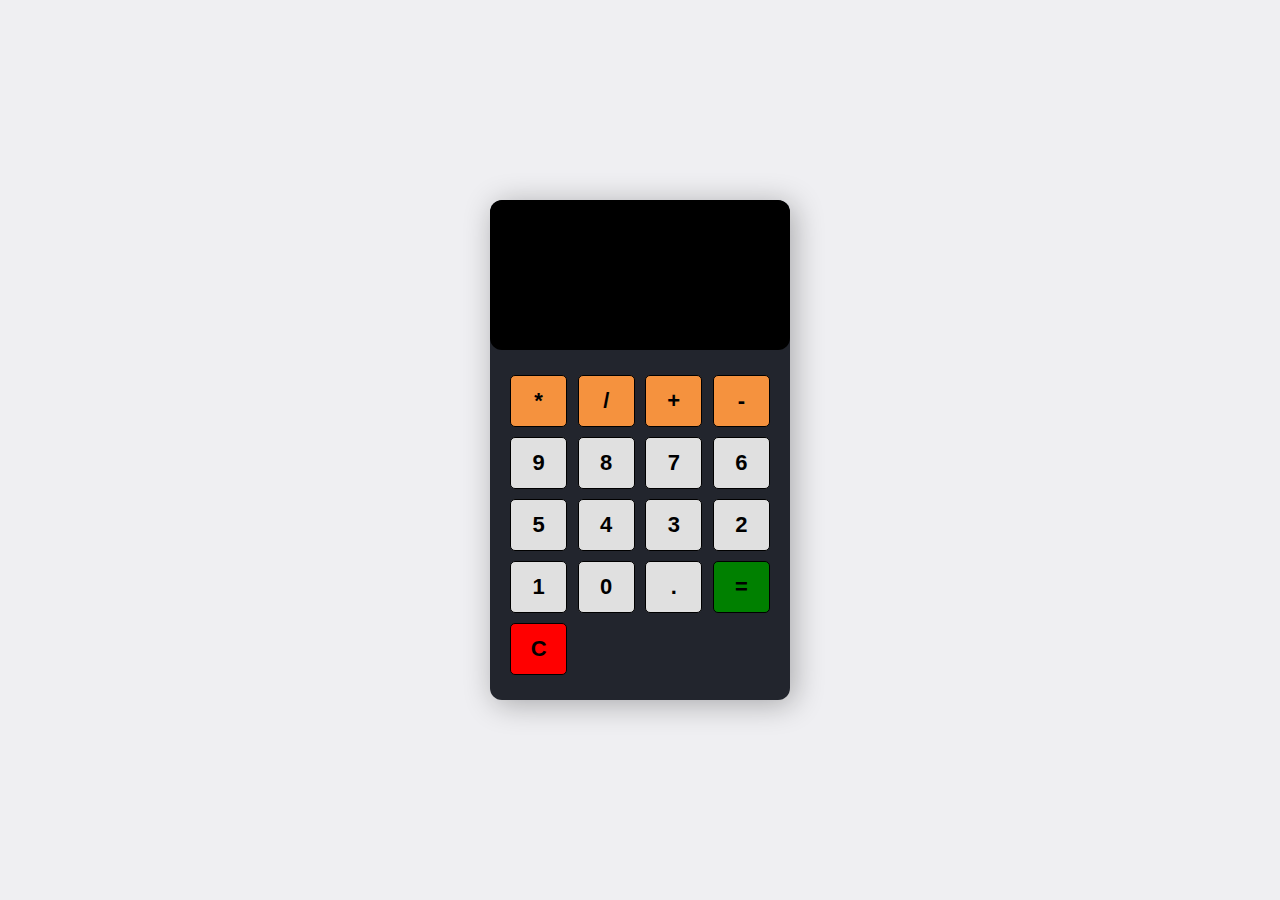
<file: calculator/index.html>
<!DOCTYPE html>

<html>

<head>
    <meta charset="utf-8">
    <meta http-equiv="X-UA-Compatible" content="IE=edge">
    <title>Calculator</title>
    <meta name="description" content="">
    <meta name="viewport" content="width=device-width, initial-scale=1">
    <link rel="stylesheet" href="styles.css">
</head>

<body>
    <section class="calculator">
        <form>
            <input type="text" class="screen">
        </form>
        <div class="buttons">
            <button type="button" class="btn btn-yellow" data-num="*">*</button>
            <button type="button" class="btn btn-yellow" data-num="/">/</button>
            <button type="button" class="btn btn-yellow" data-num="+">+</button>
            <button type="button" class="btn btn-yellow" data-num="-">-</button>

            <button type="button" class="btn btn-grey" data-num="9">9</button>
            <button type="button" class="btn btn-grey" data-num="8">8</button>
            <button type="button" class="btn btn-grey" data-num="7">7</button>
            <button type="button" class="btn btn-grey" data-num="6">6</button>
            <button type="button" class="btn btn-grey" data-num="5">5</button>
            <button type="button" class="btn btn-grey" data-num="4">4</button>
            <button type="button" class="btn btn-grey" data-num="3">3</button>
            <button type="button" class="btn btn-grey" data-num="2">2</button>
            <button type="button" class="btn btn-grey" data-num="1">1</button>
            <button type="button" class="btn btn-grey" data-num="0">0</button>
            <button type="button" class="btn btn-grey" data-num=".">.</button>

            <button type="button" class="btn-equal">=</button>
            <button type="button" class="btn-clear">C</button>
        </div>
    </section>


    <script src="index.js" charset="utf-8"></script>
</body>

</html>
</file>
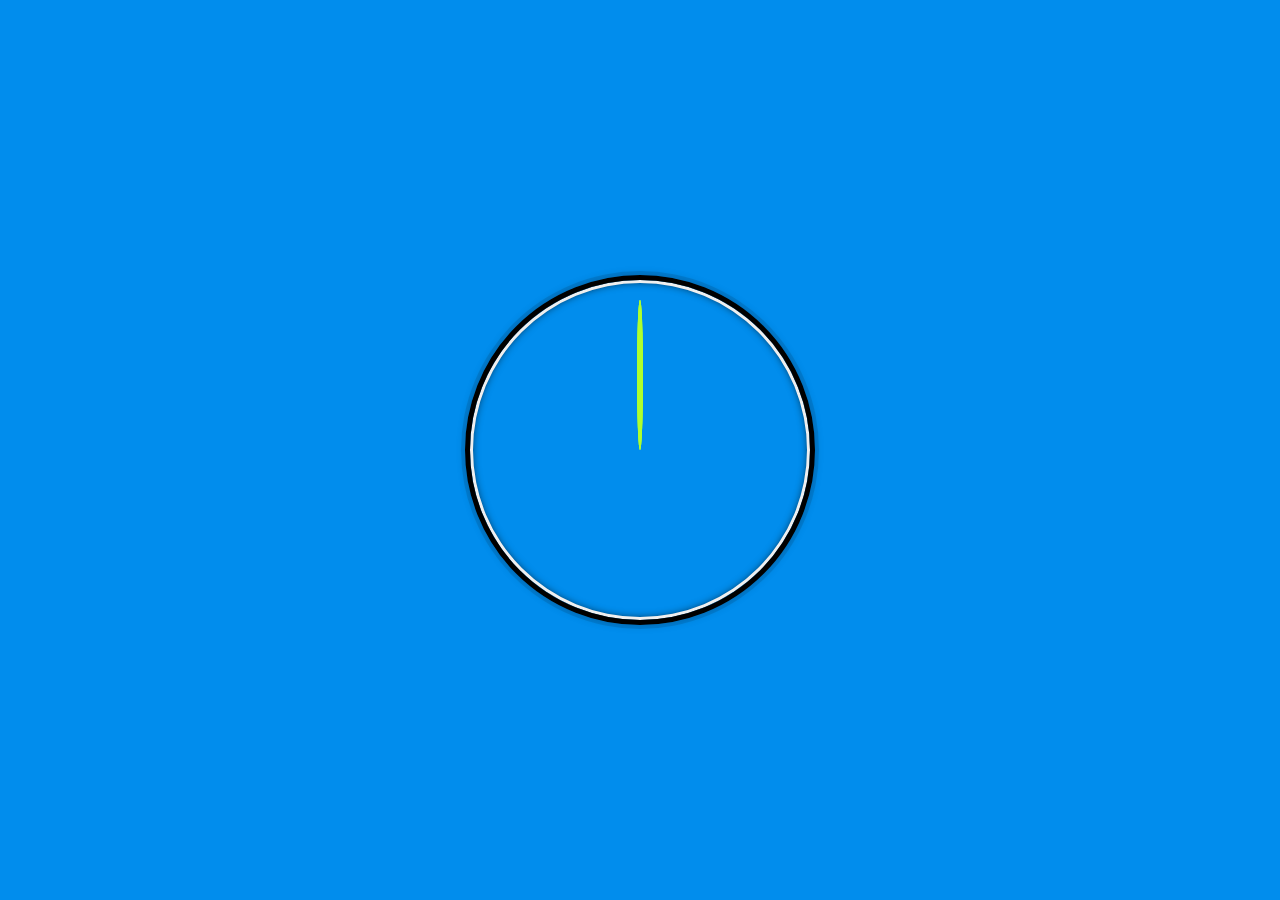
<file: day 2/index.html>
<!DOCTYPE html>
<html lang="en">

<head>
    <meta charset="UTF-8">
    <title>JS + CSS Clock</title>
    <link href="styles.css" rel="stylesheet">
</head>

<body>


    <div class="clock">
        <div class="clock-face">
            <div class="hand hour-hand"></div>
            <div class="hand min-hand"></div>
            <div class="hand second-hand"></div>
        </div>
    </div>

    <script src="index.js" charset="utf-8">
    </script>
</body>

</html>
</file>
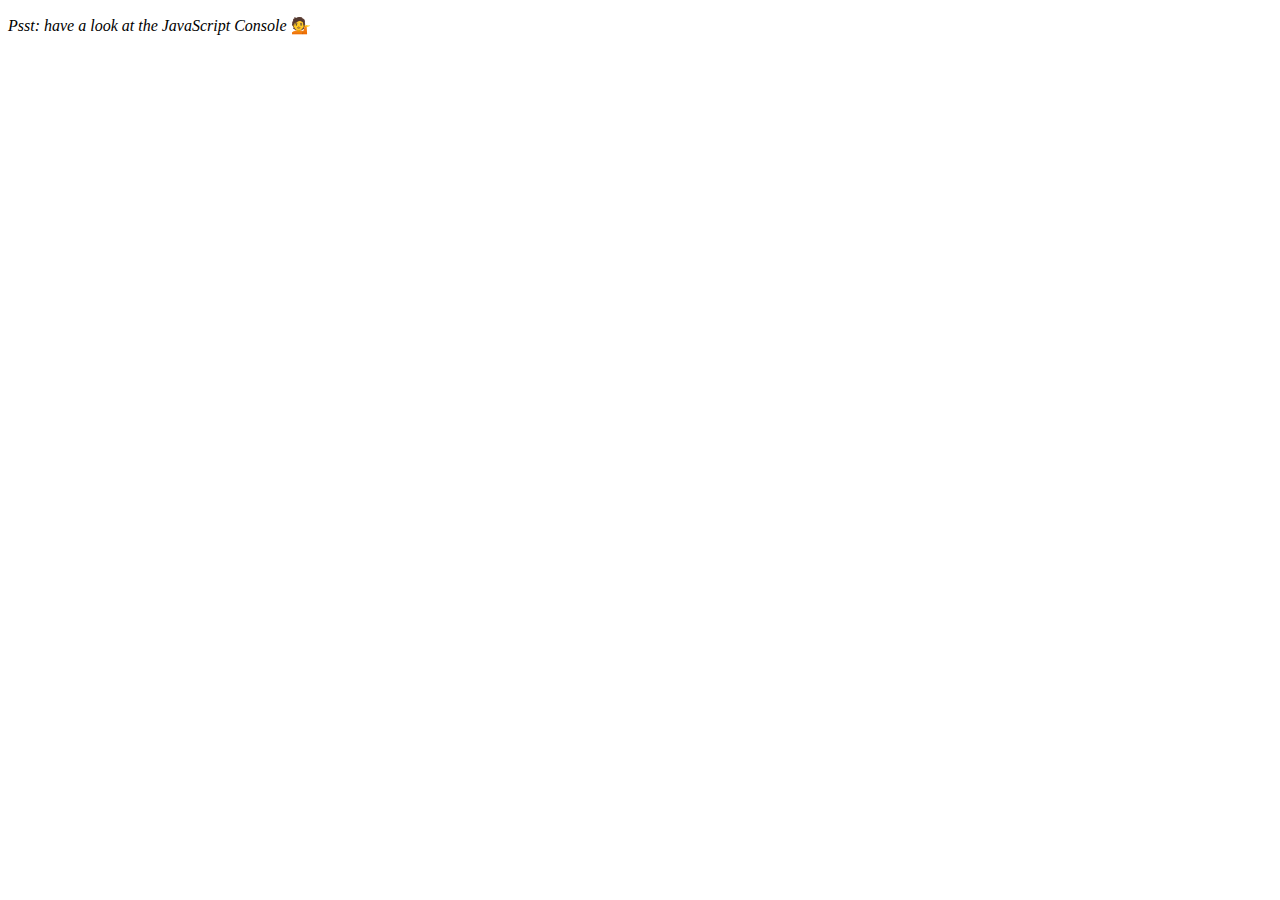
<file: day-4/index.html>
<!DOCTYPE html>
<html lang="en">

<style>
    body {
        background-image: url("https://cinthialandia.com/static/d7742b54d031d471c1d29516cc413c4c/ee604/arrays.png");
        background-size: cover
    }
</style>

<head>
    <meta charset="UTF-8">
    <title>Array Cardio 💪</title>
</head>

<body>
    <p><em>Psst: have a look at the JavaScript Console</em> 💁</p>

</body>
<script src="index.js" charset="utf-8"></script>

</html>
</file>
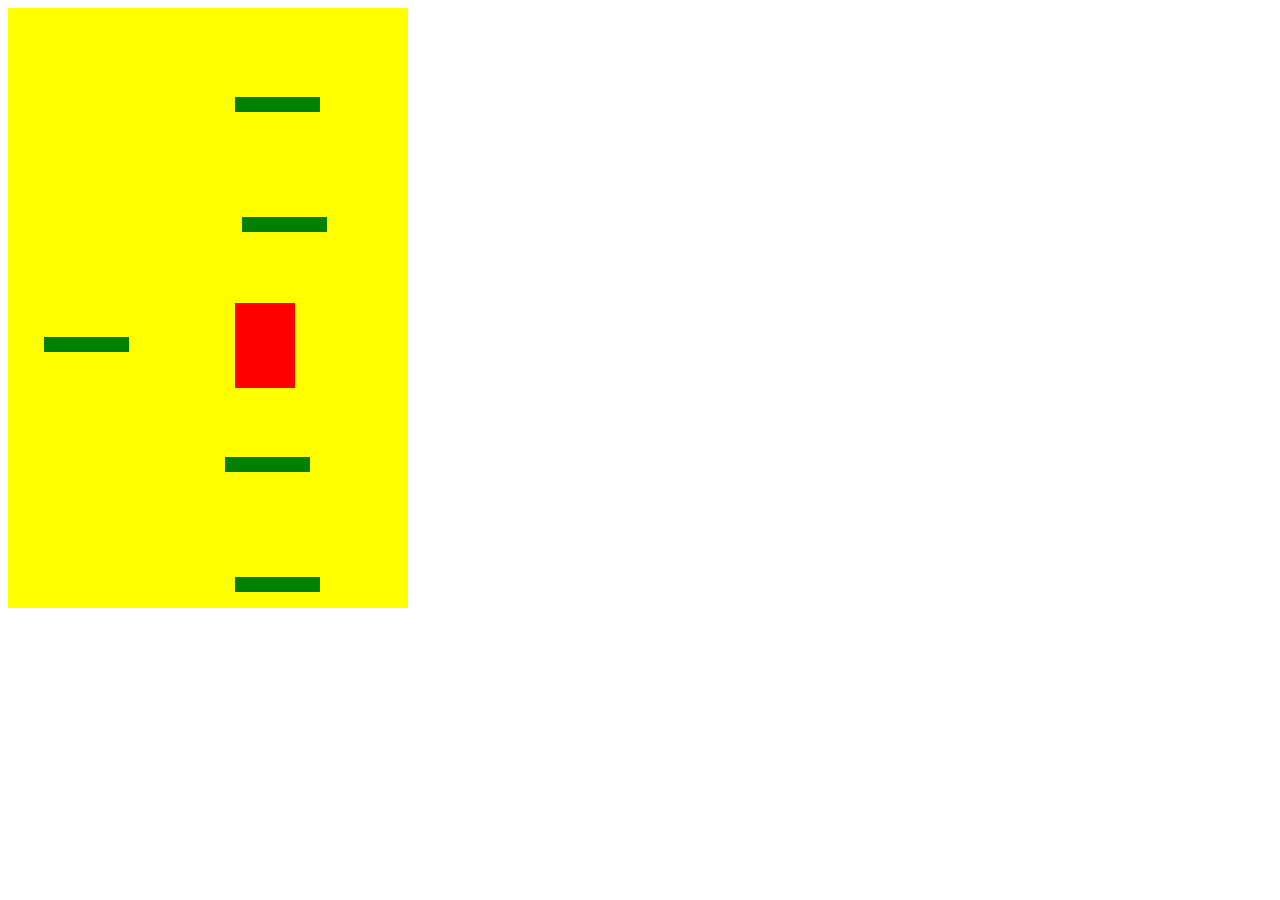
<file: doodle_jump/index.html>
<!DOCTYPE html>
<html lang="en" dir="ltr">

<head>
    <meta charset="utf-8">
    <meta http-equiv="X-UA-Compatible" content="IE=edge">
    <title>Doodle Jump</title>
    <meta name="description" content="">
    <meta name="viewport" content="width=device-width, initial-scale=1">
    <link rel="stylesheet" href="styles.css">
</head>

<body>

    <div class="grid"></div>

    <script src="game.js" charset="utf-8"></script>
</body>

</html>
</file>
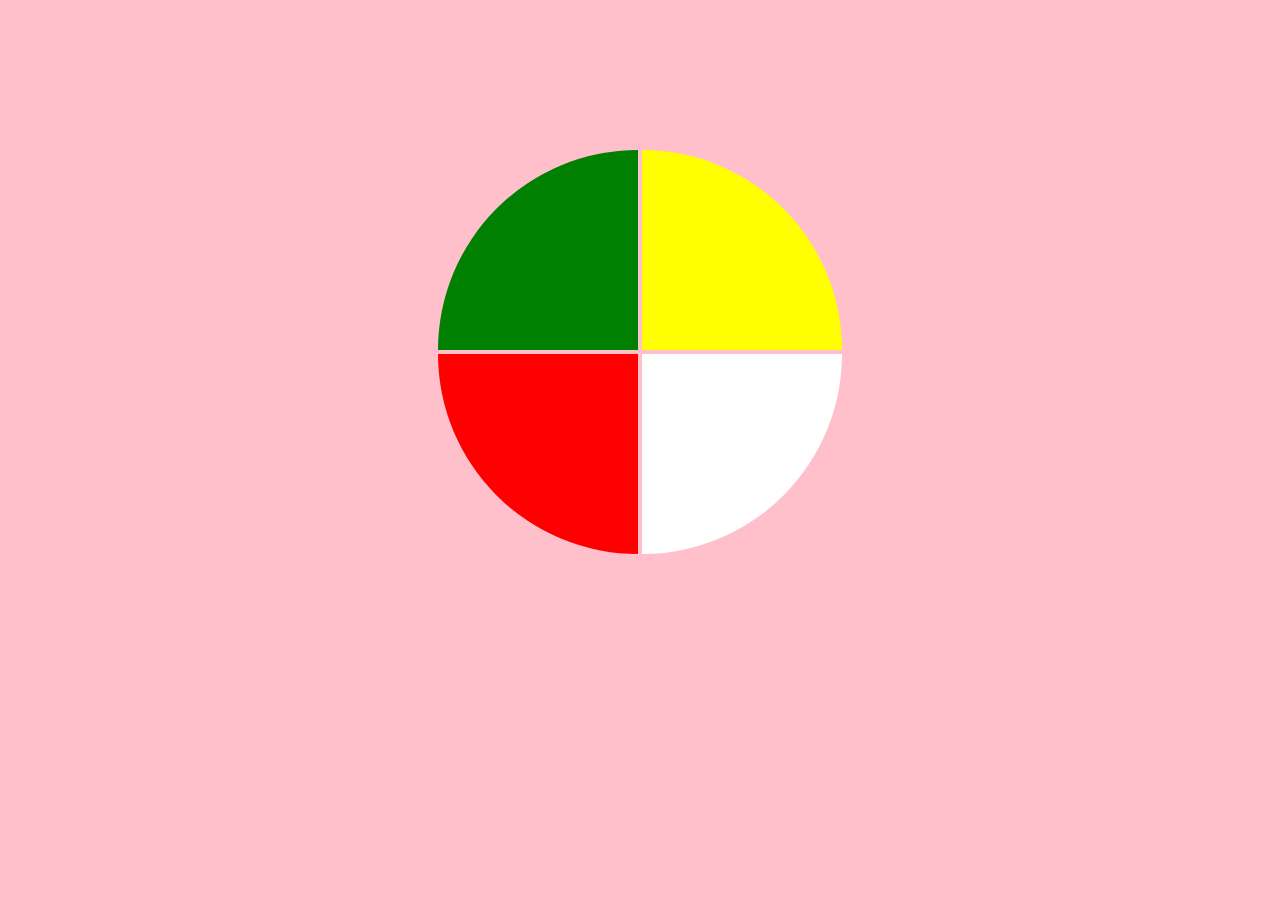
<file: simon-game/index.html>
<!DOCTYPE html>

<html>

<head>
    <meta charset="utf-8">
    <meta http-equiv="X-UA-Compatible" content="IE=edge">
    <title>Simon Game by Kabeer</title>
    <meta name="description" content="">
    <meta name="viewport" content="width=device-width, initial-scale=1">
    <link rel="stylesheet" href="styles.css">
</head>

<body>

    <div>
        <div onclick="panelClicked(event.currentTarget)" class="panel top-left-panel"></div>
        <div onclick="panelClicked(event.currentTarget)" class="panel top-right-panel"></div>
    </div>
    <div>
        <div onclick="panelClicked(event.currentTarget)" class="panel bottom-left-panel"></div>
        <div onclick="panelClicked(event.currentTarget)" class="panel bottom-right-panel"></div>
    </div>


    <script src="game.js" charset="utf-8"></script>
</body>

</html>
</file>
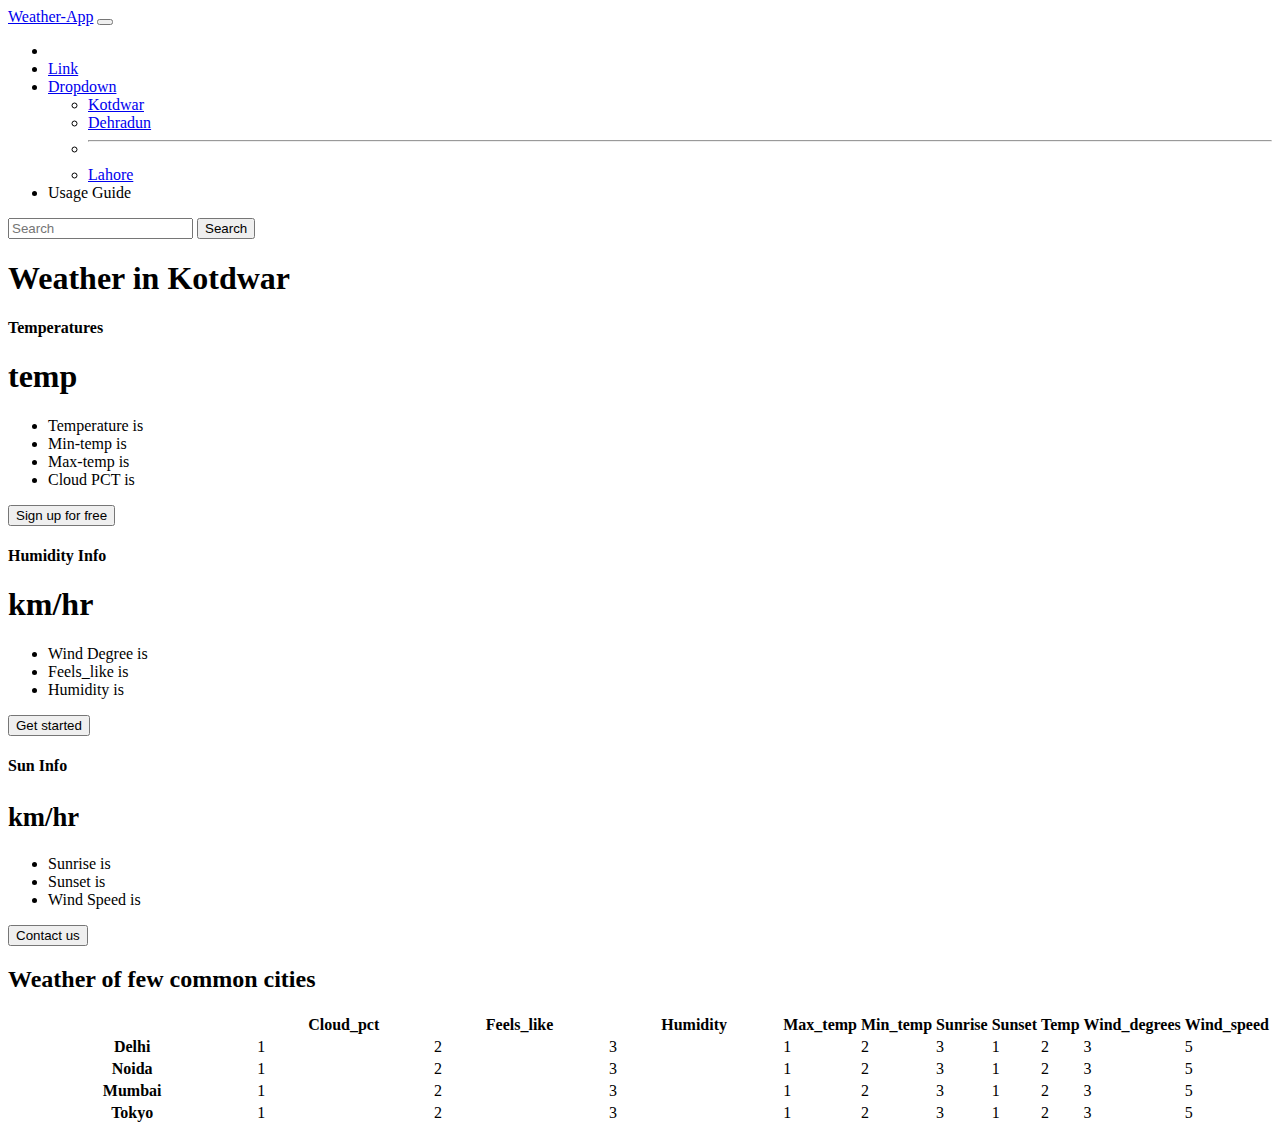
<file: weather/index.html>
<!doctype html>
<html lang="en">

<head>
    <meta charset="utf-8">
    <meta name="viewport" content="width=device-width, initial-scale=1">
    <title>Weather-App</title>
    <link href="https://cdn.jsdelivr.net/npm/bootstrap@5.3.0-alpha1/dist/css/bootstrap.min.css" rel="stylesheet"
        integrity="sha384-GLhlTQ8iRABdZLl6O3oVMWSktQOp6b7In1Zl3/Jr59b6EGGoI1aFkw7cmDA6j6gD" crossorigin="anonymous">
</head>

<body>
    <nav class="navbar navbar-expand-lg bg-body-tertiary">
        <div class="container-fluid">
            <a class="navbar-brand" href="#">Weather-App</a>
            <button class="navbar-toggler" type="button" data-bs-toggle="collapse"
                data-bs-target="#navbarSupportedContent" aria-controls="navbarSupportedContent" aria-expanded="false"
                aria-label="Toggle navigation">
                <span class="navbar-toggler-icon"></span>
            </button>
            <div class="collapse navbar-collapse" id="navbarSupportedContent">
                <ul class="navbar-nav me-auto mb-2 mb-lg-0">
                    <li class="nav-item">
                        <a class="nav-link active" aria-current="page" href="#"></a>
                    </li>
                    <li class="nav-item">
                        <a class="nav-link" href="#">Link</a>
                    </li>
                    <li class="nav-item dropdown">
                        <a class="nav-link dropdown-toggle" href="#" role="button" data-bs-toggle="dropdown"
                            aria-expanded="false">
                            Dropdown
                        </a>
                        <ul class="dropdown-menu">
                            <li><a class="dropdown-item" href="#">Kotdwar</a></li>
                            <li><a class="dropdown-item" href="#">Dehradun</a></li>
                            <li>
                                <hr class="dropdown-divider">
                            </li>
                            <li><a class="dropdown-item" href="#">Lahore</a></li>
                        </ul>
                    </li>
                    <li class="nav-item">
                        <a class="nav-link">Usage Guide</a>
                    </li>
                </ul>
                <form class="d-flex" role="search">
                    <input id="city" class="form-control me-2" type="search" placeholder="Search" aria-label="Search">
                    <button class="btn btn-outline-success" type="submit" id="submit">Search</button>
                </form>
            </div>
        </div>
    </nav>


    <div class="container">
        <h1 id="cityName" class="my-4 text-center">Weather in Seattle</h1>
        <main>
            <div class="row row-cols-1 row-cols-md-3 mb-3 text-center">
                <div class="col">
                    <div class="card mb-4 rounded-3 shadow-sm">
                        <div class="card-header py-3">
                            <h4 class="my-0 fw-normal">Temperatures</h4>
                        </div>
                        <div class="card-body">
                            <h1 id="temp2" class="card-title pricing-card-title">temp
                            </h1>
                            <ul class="list-unstyled mt-3 mb-4">
                                <li>Temperature is <span id="temp"></span></li>
                                <li>Min-temp is <span id="min_temp"></span></li>
                                <li>Max-temp is <span id="max_temp"></span></li>
                                <li>Cloud PCT is <span id="cloud_pct"></span></li>
                            </ul>
                            <button type="button" class="w-100 btn btn-lg btn-outline-primary">Sign up for free</button>
                        </div>
                    </div>
                </div>
                <div class="col">
                    <div class="card mb-4 rounded-3 shadow-sm">
                        <div class="card-header py-3">
                            <h4 class="my-0 fw-normal">Humidity Info</h4>
                        </div>
                        <div class="card-body">
                            <h1 id="wind_speed2" class="card-title pricing-card-title"> km/hr
                            </h1>
                            <ul class="list-unstyled mt-3 mb-4">
                                <li>Wind Degree is <span id="wind_degre"></span></li>
                                <li>Feels_like is <span id="feels_like"></span></li>
                                <li>Humidity is <span id="humidity"></span></li>
                            </ul>
                            <button type="button" class="w-100 btn btn-lg btn-primary">Get started</button>
                        </div>
                    </div>
                </div>
                <div class="col">
                    <div class="card mb-4 rounded-3 shadow-sm border-primary">
                        <div class="card-header py-3 text-bg-primary border-primary">
                            <h4 class="my-0 fw-normal">Sun Info</h4>
                        </div>
                        <div class="card-body">
                            <h1 id="sunrise2" class="card-title pricing-card-title"><small class="text-muted fw-light">
                                    km/hr</small>
                            </h1>
                            <ul class="list-unstyled mt-3 mb-4">
                                <li>Sunrise is <span id="sunrise"></span></li>
                                <li>Sunset is <span id="sunset"></span></li>

                                <li>Wind Speed is <span id="wind_speed"></span></li>
                            </ul>
                            <button type="button" class="w-100 btn btn-lg btn-primary">Contact us</button>
                        </div>
                    </div>
                </div>
            </div>

            <h2 class="display-6 text-center mb-4">Weather of few common cities</h2>

            <div class="table-responsive">
                <table class="table text-center">
                    <thead>
                        <tr>
                            <th style="width: 34%;"></th>
                            <th style="width: 22%;">Cloud_pct</th>
                            <th style="width: 22%;">Feels_like</th> 
                            <th style="width: 22%;">Humidity</th>
                            <th style="width: 22%;">Max_temp</th>
                            <th style="width: 22%;">Min_temp</th>
                            <th style="width: 22%;">Sunrise</th>
                            <th style="width: 22%;">Sunset</th>
                            <th style="width: 22%;">Temp</th>
                            <th style="width: 22%;">Wind_degrees</th>
                            <th style="width: 22%;">Wind_speed</th>
                        </tr>
                    </thead>
                    <tbody>
                        <tr>
                            <th scope="row" class="text-start">Delhi</th>
                            <td>1</td>
                            <td>2</td>
                            <td>3</td>
                            <td>1</td>
                            <td>2</td>
                            <td>3</td>
                            <td>1</td>
                            <td>2</td>
                            <td>3</td>
                            <td>5</td>
                        </tr>
                        <tr>
                            <th scope="row" class="text-start">Noida</th>
                            <td>1</td>
                            <td>2</td>
                            <td>3</td>
                            <td>1</td>
                            <td>2</td>
                            <td>3</td>
                            <td>1</td>
                            <td>2</td>
                            <td>3</td>
                            <td>5</td>
                        </tr>
                    </tbody>

                    <tbody>
                        <tr>
                            <th scope="row" class="text-start">Mumbai</th>
                            <td>1</td>
                            <td>2</td>
                            <td>3</td>
                            <td>1</td>
                            <td>2</td>
                            <td>3</td>
                            <td>1</td>
                            <td>2</td>
                            <td>3</td>
                            <td>5</td>
                        </tr>
                        <tr>
                            <th scope="row" class="text-start">Tokyo</th>
                            <td>1</td>
                            <td>2</td>
                            <td>3</td>
                            <td>1</td>
                            <td>2</td>
                            <td>3</td>
                            <td>1</td>
                            <td>2</td>
                            <td>3</td>
                            <td>5</td>
                        </tr>
                    </tbody>
                </table>
            </div>
        </main>
    </div>


    <script src="https://cdn.jsdelivr.net/npm/bootstrap@5.3.0-alpha1/dist/js/bootstrap.bundle.min.js"
        integrity="sha384-w76AqPfDkMBDXo30jS1Sgez6pr3x5MlQ1ZAGC+nuZB+EYdgRZgiwxhTBTkF7CXvN"
        crossorigin="anonymous"></script>
    <script src="index.js"></script>
</body>

</html>
</file>
<file: calculator/styles.css>
* {
  margin: 0;
  padding: 0;
  box-sizing: border-box;
}

body {
  min-height: 100vh;
  background: #efeff2;
  display: flex;
  justify-content: center;
  align-items: center;
}
.calculator {
  width: 300px;
  height: 500px;
  box-shadow: 4px 4px 30px rgba(0, 0, 0, 0.3);
  border-radius: 12px;
  background-color: #22252d;
  overflow: hidden;
}
form input {
  width: 100%;
  height: 150px;
  border: none;
  border-radius: 12px;
  padding: 1rem;
  font-size: 2rem;
  background: #000;
  color: #fff;
  text-align: right;
  pointer-events: none;
}

.buttons {
  display: flex;
  flex-wrap: wrap;
  justify-content: space-between;
  padding: 20px;
}

button {
  flex: 0 0 22%;
  margin: 5px 0;
  border: 1px solid #000;
  width: 60px;
  height: 52px;
  font-size: 22px;
  font-weight: 600;
  border-radius: 5px;
  cursor: pointer;
}

.btn-yellow {
  background-color: rgb(245, 146, 62);
  columns: #fff;
}
.btn-grey {
  background: rgb(224, 224, 224);
}

.btn-equal {
  background: green;
}

.btn-clear {
  background: red;
}
</file>
<file: day 2/styles.css>
html {
  background: #018ded url(https://unsplash.it/1500/1000?image=881&blur=5);
  background-size: cover;
  font-family: "helvetica neue";
  text-align: center;
  font-size: 10px;
}

body {
  margin: 0;
  font-size: 2rem;
  display: flex;
  flex: 1;
  min-height: 100vh;
  align-items: center;
}

.clock {
  width: 30rem;
  height: 30rem;
  border: 5px solid black;
  border-radius: 50%;
  margin: 50px auto;
  position: relative;
  padding: 2rem;
  box-shadow: 0 0 0 4px rgba(0, 0, 0, 0.1), inset 0 0 0 3px #efefef,
    inset 0 0 10px black, 0 0 10px rgba(0, 0, 0, 0.2);
}

.clock-face {
  position: relative;
  width: 100%;
  height: 100%;
  transform: translateY(-3px);
  /* account for the height of the clock hands */
}
.hand {
  width: 50%;
  height: 6px;
  background: greenyellow;
  position: absolute;
  top: 50%;
  transform-origin: 100%;
  transform: rotate(90deg);
  transition: all 0.5s;
  transition-timing-function: cubic-bezier(0.5, 2.5, 0.5, 0);
  border-radius: 50%;
}
</file>
<file: doodle_jump/styles.css>
.grid {
  width: 400px;
  height: 600px;
  background-color: yellow;
  position: relative;
  font-size: 200px;
  text-align: center;
}
.doodler {
  width: 60px;
  height: 85px;
  background-color: red;
  position: absolute;
}
.platform {
  width: 85px;
  height: 15px;
  background-color: green;
  position: absolute;
}
</file>
<file: simon-game/styles.css>
body {
  background-color: pink;
  text-align: center;
  margin-top: 150px;
}
.panel {
  width: 200px;
  height: 200px;
  display: inline-block;
  cursor: pointer;
}

.panel:hover {
  box-shadow: inset 0px 0px 0px 5px cyan;
  box-sizing: border-box;
}
.bottom-left-panel {
  border-bottom-left-radius: 100%;
  background-color: red;
}
.bottom-right-panel {
  border-bottom-right-radius: 100%;
  background-color: blue;
}
.top-left-panel {
  border-top-left-radius: 100%;
  background-color: green;
}
.top-right-panel {
  border-top-right-radius: 100%;
  background-color: yellow;
}

.active {
  background-color: white;
}
</file>
